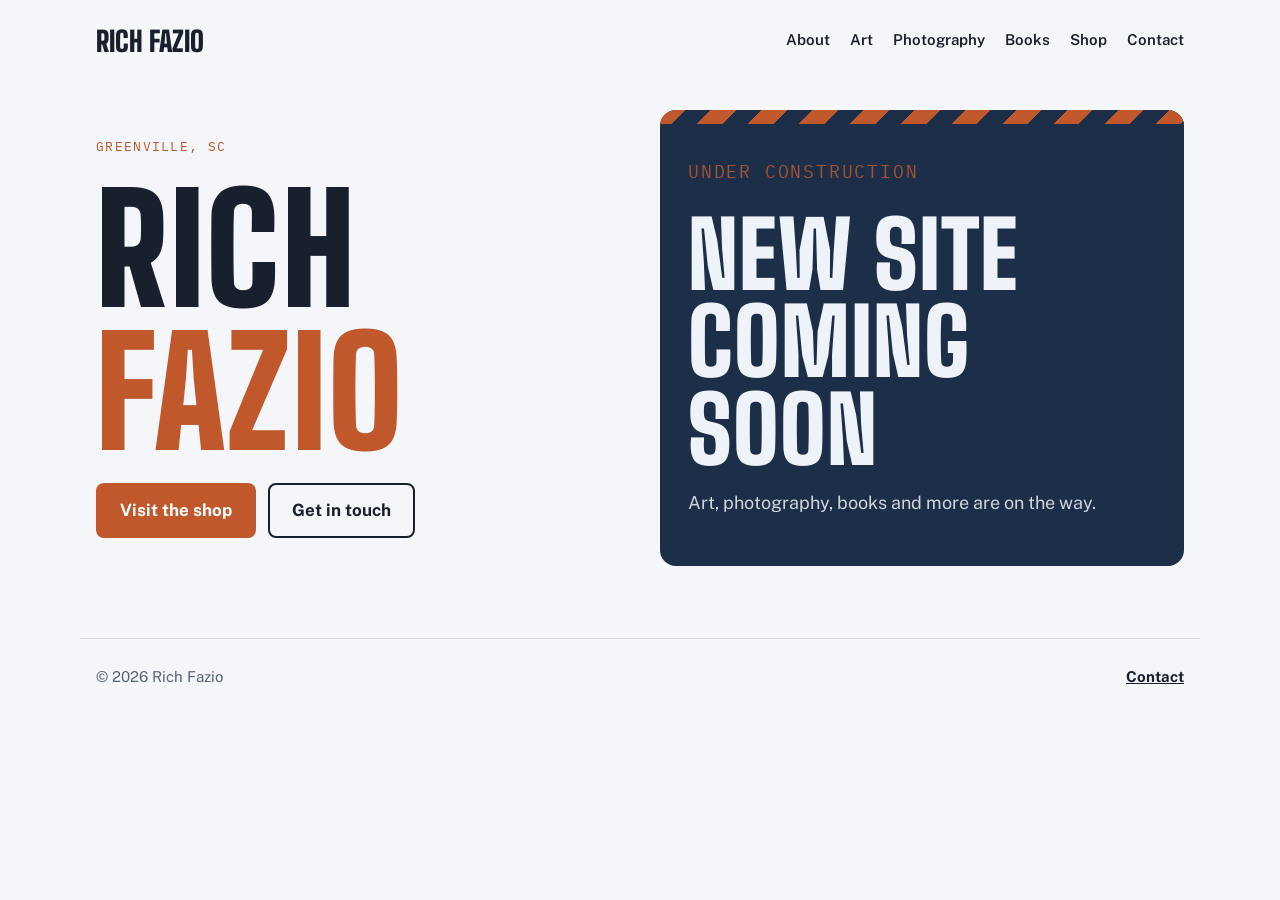
<file: index.html>
<!doctype html>
<html lang="en">
<head>
<meta charset="utf-8">
<meta name="viewport" content="width=device-width, initial-scale=1, viewport-fit=cover">
<title>Rich Fazio</title>
<meta name="description" content="Rich Fazio, Greenville, SC.">
<link rel="preconnect" href="https://fonts.googleapis.com">
<link rel="preconnect" href="https://fonts.gstatic.com" crossorigin>
<link rel="stylesheet" href="https://fonts.googleapis.com/css2?family=Big+Shoulders+Display:wght@700;800;900&family=Public+Sans:ital,wght@0,400;0,600;0,700;1,400&family=IBM+Plex+Mono:wght@500&display=swap">
<link rel="stylesheet" href="styles.css">
</head>
<body>
<header class="top">
  <div class="wrap">
    <a class="mark" href="index.html">Rich Fazio</a>
    <nav aria-label="Main">
      <a href="about.html">About</a>
      <a href="art.html">Art</a>
      <a href="photography.html">Photography</a>
      <a href="books.html">Books</a>
      <a href="shop.html">Shop</a>
      <a href="contact.html">Contact</a>
    </nav>
  </div>
</header>

<main>
  <section class="wrap hero">
    <div class="hero-text">
      <p class="label">Greenville, SC</p>
      <h1>Rich <span>Fazio</span></h1>
      <div class="btns">
        <a class="btn" href="shop.html">Visit the shop</a>
        <a class="btn alt" href="contact.html">Get in touch</a>
      </div>
    </div>
    <div class="construction">
      <p class="label">Under construction</p>
      <h2>New site coming soon</h2>
      <p>Art, photography, books and more are on the way.</p>
    </div>
  </section>
</main>

<footer>
  <div class="wrap">
    <span>© 2026 Rich Fazio</span>
    <a href="contact.html">Contact</a>
  </div>
</footer>
</body>
</html>
</file>
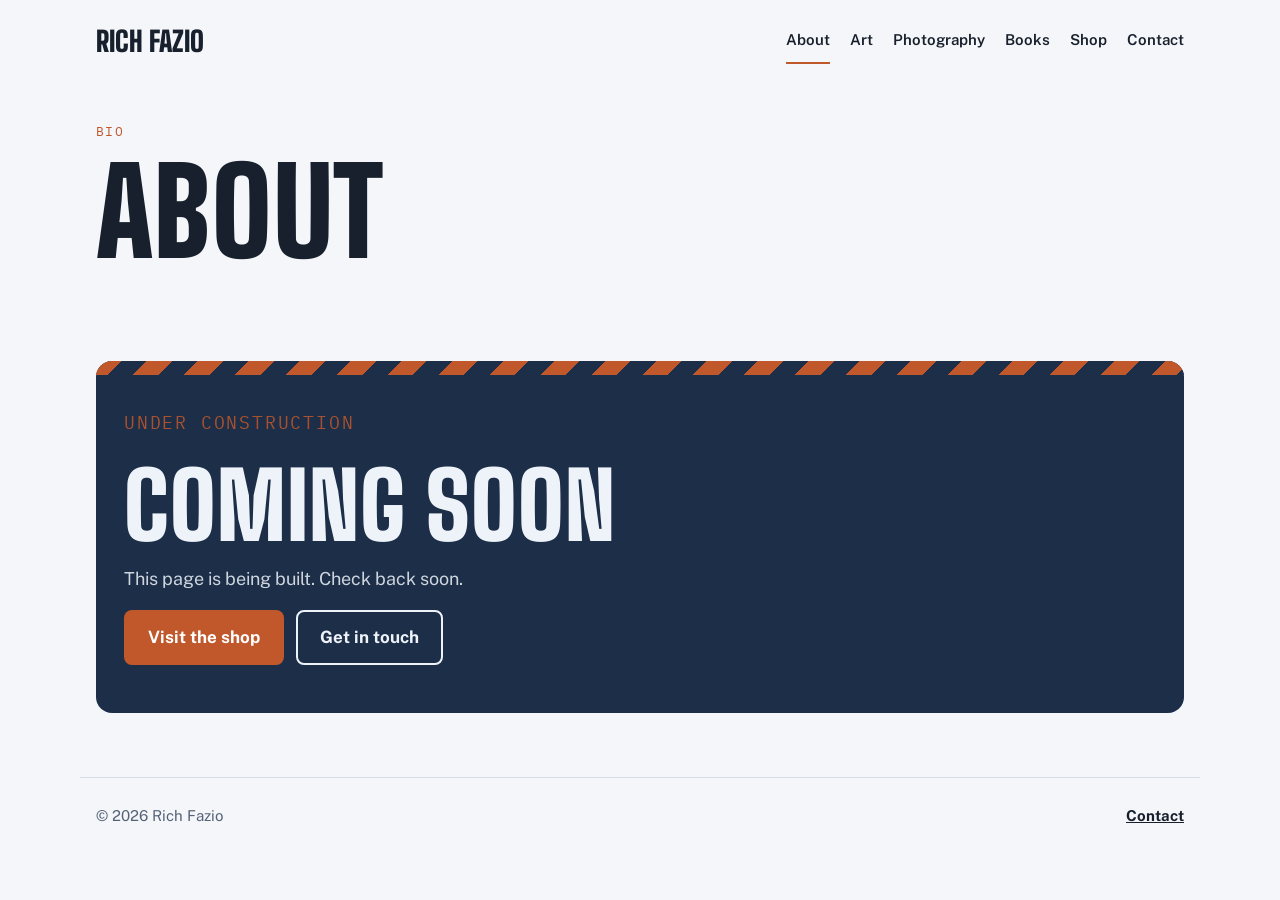
<file: about.html>
<!doctype html>
<html lang="en">
<head>
<meta charset="utf-8">
<meta name="viewport" content="width=device-width, initial-scale=1, viewport-fit=cover">
<title>About · Rich Fazio</title>
<link rel="preconnect" href="https://fonts.googleapis.com">
<link rel="preconnect" href="https://fonts.gstatic.com" crossorigin>
<link rel="stylesheet" href="https://fonts.googleapis.com/css2?family=Big+Shoulders+Display:wght@700;800;900&family=Public+Sans:ital,wght@0,400;0,600;0,700;1,400&family=IBM+Plex+Mono:wght@500&display=swap">
<link rel="stylesheet" href="styles.css">
</head>
<body>
<header class="top">
  <div class="wrap">
    <a class="mark" href="index.html">Rich Fazio</a>
    <nav aria-label="Main">
      <a href="about.html" aria-current="page">About</a>
      <a href="art.html">Art</a>
      <a href="photography.html">Photography</a>
      <a href="books.html">Books</a>
      <a href="shop.html">Shop</a>
      <a href="contact.html">Contact</a>
    </nav>
  </div>
</header>

<main>
  <div class="wrap page-title"><p class="label">Bio</p><h1>About</h1></div>
  <section class="wrap section">
    <div class="construction">
      <p class="label">Under construction</p>
      <h2>Coming soon</h2>
      <p>This page is being built. Check back soon.</p>
      <div class="btns"><a class="btn" href="shop.html">Visit the shop</a><a class="btn alt" href="contact.html">Get in touch</a></div>
    </div>
  </section>
</main>

<footer>
  <div class="wrap">
    <span>© 2026 Rich Fazio</span>
    <a href="contact.html">Contact</a>
  </div>
</footer>
</body>
</html>
</file>
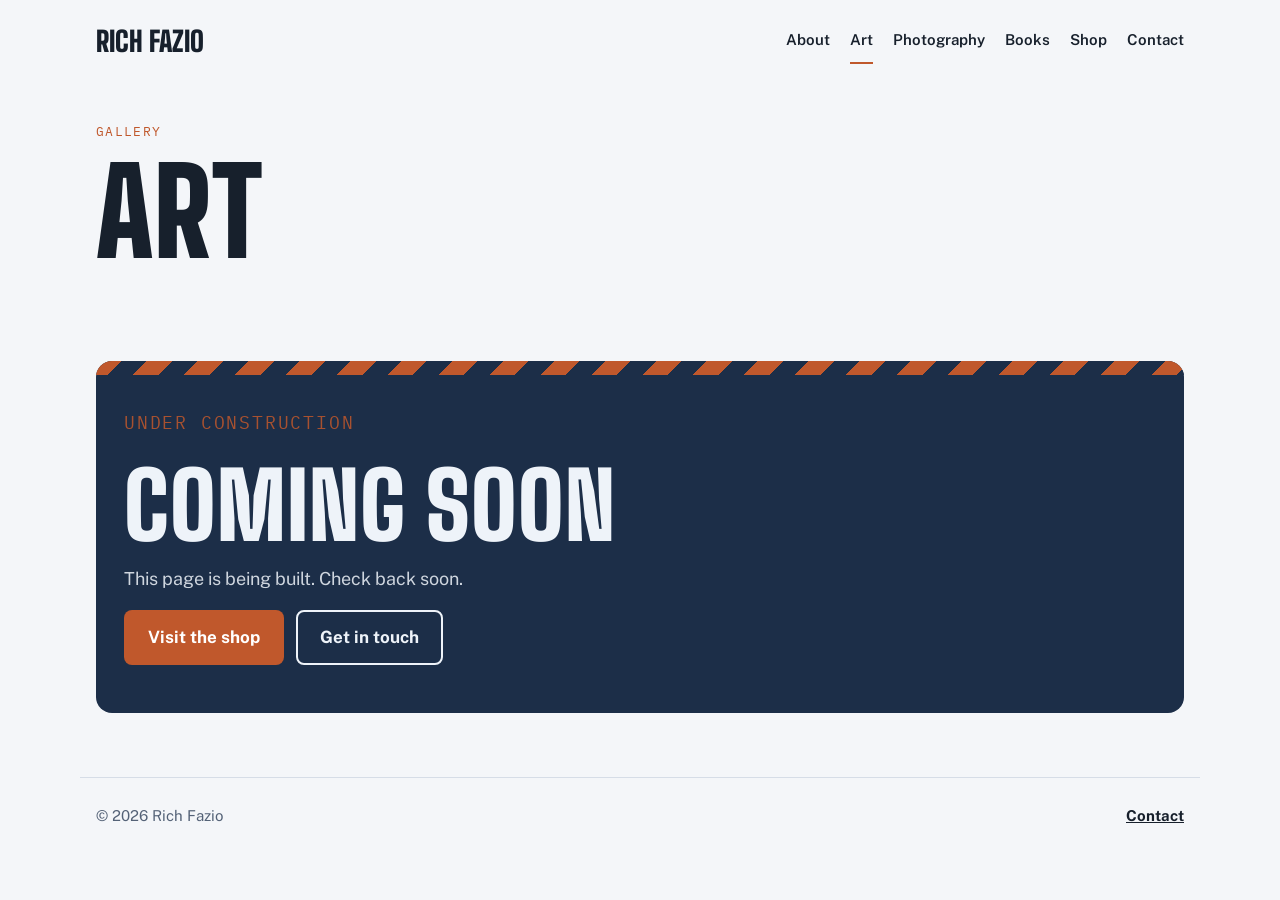
<file: art.html>
<!doctype html>
<html lang="en">
<head>
<meta charset="utf-8">
<meta name="viewport" content="width=device-width, initial-scale=1, viewport-fit=cover">
<title>Art · Rich Fazio</title>
<link rel="preconnect" href="https://fonts.googleapis.com">
<link rel="preconnect" href="https://fonts.gstatic.com" crossorigin>
<link rel="stylesheet" href="https://fonts.googleapis.com/css2?family=Big+Shoulders+Display:wght@700;800;900&family=Public+Sans:ital,wght@0,400;0,600;0,700;1,400&family=IBM+Plex+Mono:wght@500&display=swap">
<link rel="stylesheet" href="styles.css">
</head>
<body>
<header class="top">
  <div class="wrap">
    <a class="mark" href="index.html">Rich Fazio</a>
    <nav aria-label="Main">
      <a href="about.html">About</a>
      <a href="art.html" aria-current="page">Art</a>
      <a href="photography.html">Photography</a>
      <a href="books.html">Books</a>
      <a href="shop.html">Shop</a>
      <a href="contact.html">Contact</a>
    </nav>
  </div>
</header>

<main>
  <div class="wrap page-title"><p class="label">Gallery</p><h1>Art</h1></div>
  <section class="wrap section">
    <div class="construction">
      <p class="label">Under construction</p>
      <h2>Coming soon</h2>
      <p>This page is being built. Check back soon.</p>
      <div class="btns"><a class="btn" href="shop.html">Visit the shop</a><a class="btn alt" href="contact.html">Get in touch</a></div>
    </div>
  </section>
</main>

<footer>
  <div class="wrap">
    <span>© 2026 Rich Fazio</span>
    <a href="contact.html">Contact</a>
  </div>
</footer>
</body>
</html>
</file>
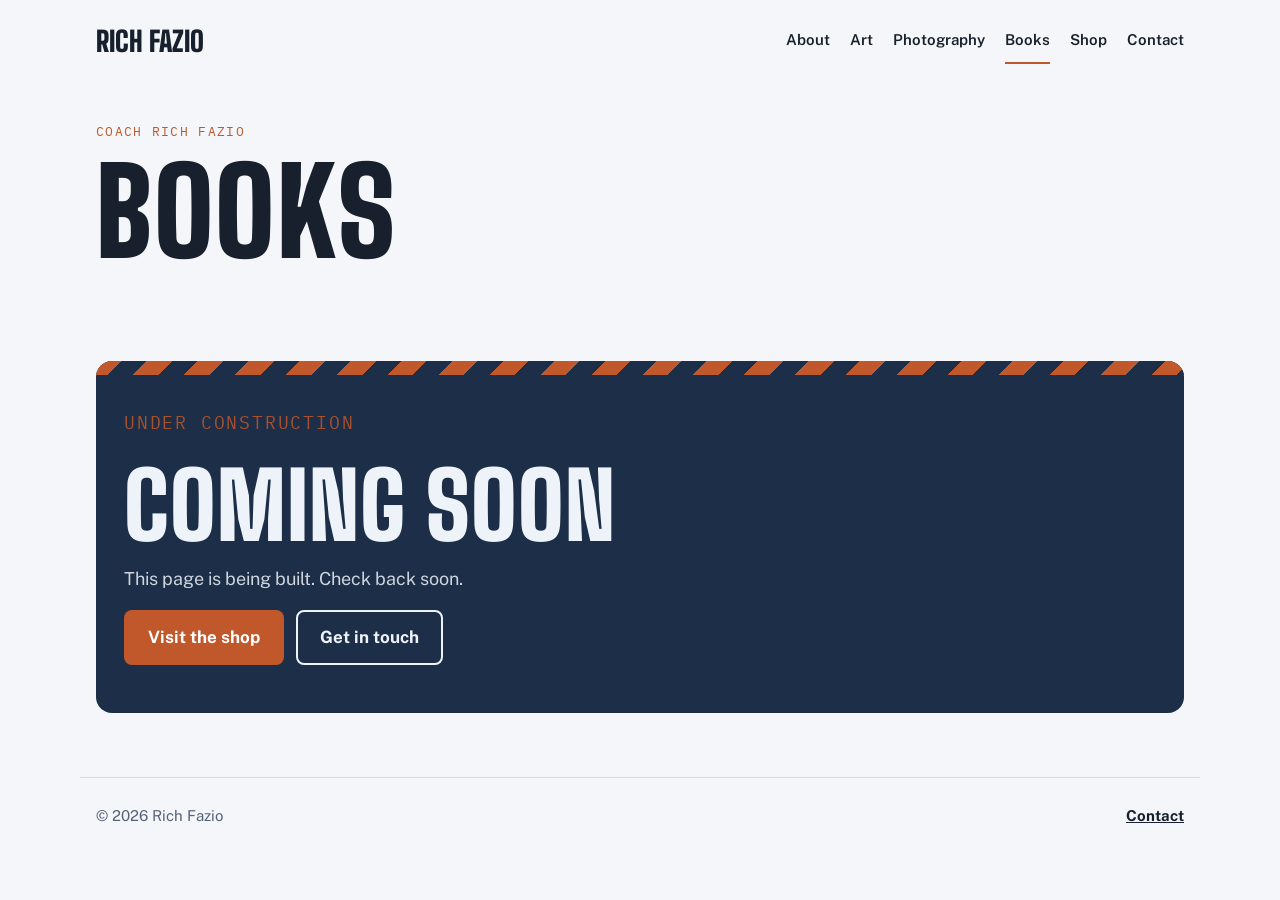
<file: books.html>
<!doctype html>
<html lang="en">
<head>
<meta charset="utf-8">
<meta name="viewport" content="width=device-width, initial-scale=1, viewport-fit=cover">
<title>Books · Rich Fazio</title>
<link rel="preconnect" href="https://fonts.googleapis.com">
<link rel="preconnect" href="https://fonts.gstatic.com" crossorigin>
<link rel="stylesheet" href="https://fonts.googleapis.com/css2?family=Big+Shoulders+Display:wght@700;800;900&family=Public+Sans:ital,wght@0,400;0,600;0,700;1,400&family=IBM+Plex+Mono:wght@500&display=swap">
<link rel="stylesheet" href="styles.css">
</head>
<body>
<header class="top">
  <div class="wrap">
    <a class="mark" href="index.html">Rich Fazio</a>
    <nav aria-label="Main">
      <a href="about.html">About</a>
      <a href="art.html">Art</a>
      <a href="photography.html">Photography</a>
      <a href="books.html" aria-current="page">Books</a>
      <a href="shop.html">Shop</a>
      <a href="contact.html">Contact</a>
    </nav>
  </div>
</header>

<main>
  <div class="wrap page-title"><p class="label">Coach Rich Fazio</p><h1>Books</h1></div>
  <section class="wrap section">
    <div class="construction">
      <p class="label">Under construction</p>
      <h2>Coming soon</h2>
      <p>This page is being built. Check back soon.</p>
      <div class="btns"><a class="btn" href="shop.html">Visit the shop</a><a class="btn alt" href="contact.html">Get in touch</a></div>
    </div>
  </section>
</main>

<footer>
  <div class="wrap">
    <span>© 2026 Rich Fazio</span>
    <a href="contact.html">Contact</a>
  </div>
</footer>
</body>
</html>
</file>
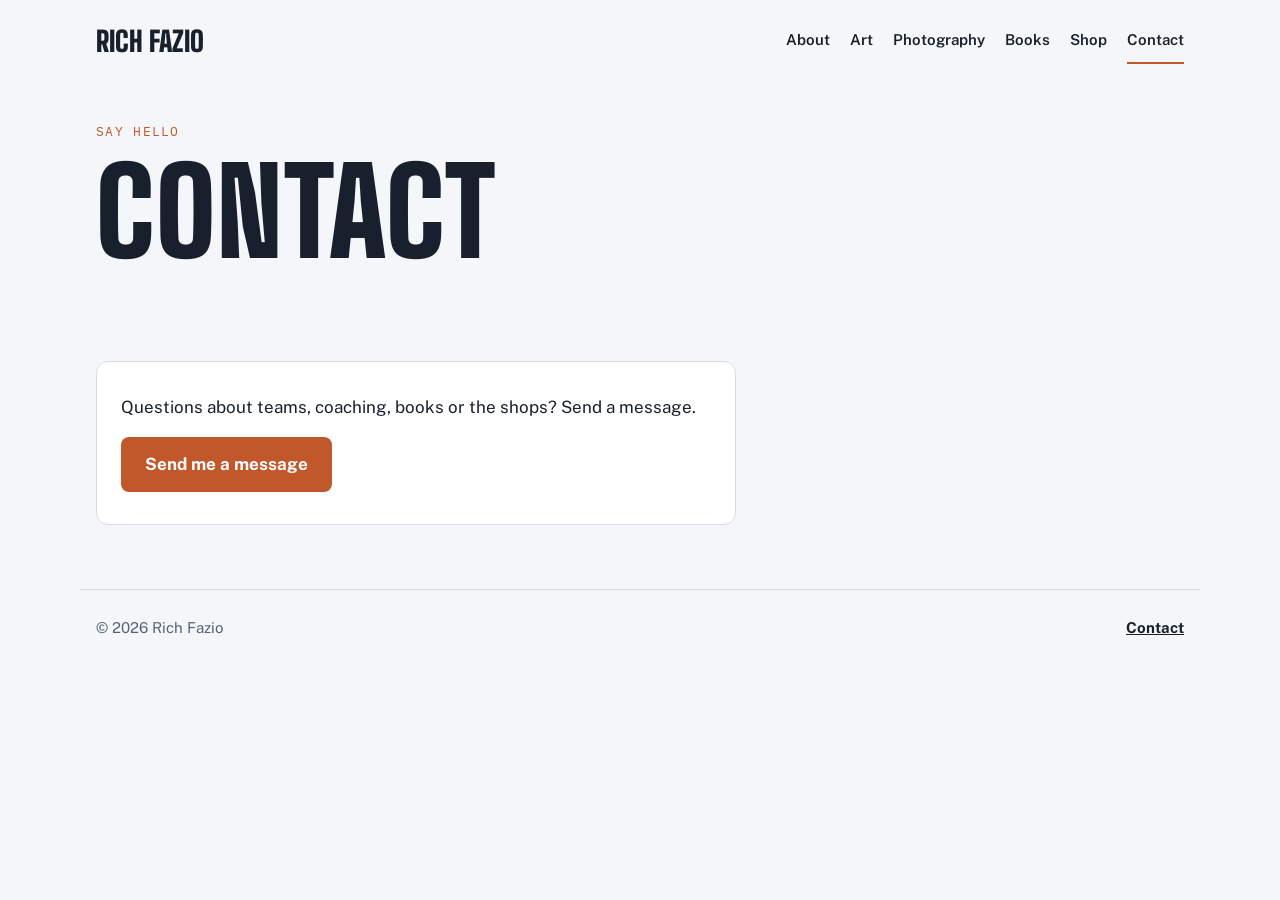
<file: contact.html>
<!doctype html>
<html lang="en">
<head>
<meta charset="utf-8">
<meta name="viewport" content="width=device-width, initial-scale=1, viewport-fit=cover">
<title>Contact · Rich Fazio</title>
<link rel="preconnect" href="https://fonts.googleapis.com">
<link rel="preconnect" href="https://fonts.gstatic.com" crossorigin>
<link rel="stylesheet" href="https://fonts.googleapis.com/css2?family=Big+Shoulders+Display:wght@700;800;900&family=Public+Sans:ital,wght@0,400;0,600;0,700;1,400&family=IBM+Plex+Mono:wght@500&display=swap">
<link rel="stylesheet" href="styles.css">
</head>
<body>
<header class="top">
  <div class="wrap">
    <a class="mark" href="index.html">Rich Fazio</a>
    <nav aria-label="Main">
      <a href="about.html">About</a>
      <a href="art.html">Art</a>
      <a href="photography.html">Photography</a>
      <a href="books.html">Books</a>
      <a href="shop.html">Shop</a>
      <a href="contact.html" aria-current="page">Contact</a>
    </nav>
  </div>
</header>

<main>
  <div class="wrap page-title"><p class="label">Say hello</p><h1>Contact</h1></div>
  <section class="wrap section">
    <div class="contact">
      <p>Questions about teams, coaching, books or the shops? Send a message.</p>
      <a class="btn" href="https://shoppagesandpastimes.com/pages/contact">Send me a message</a>
    </div>
  </section>
</main>

<footer>
  <div class="wrap">
    <span>© 2026 Rich Fazio</span>
    <a href="contact.html">Contact</a>
  </div>
</footer>
</body>
</html>
</file>
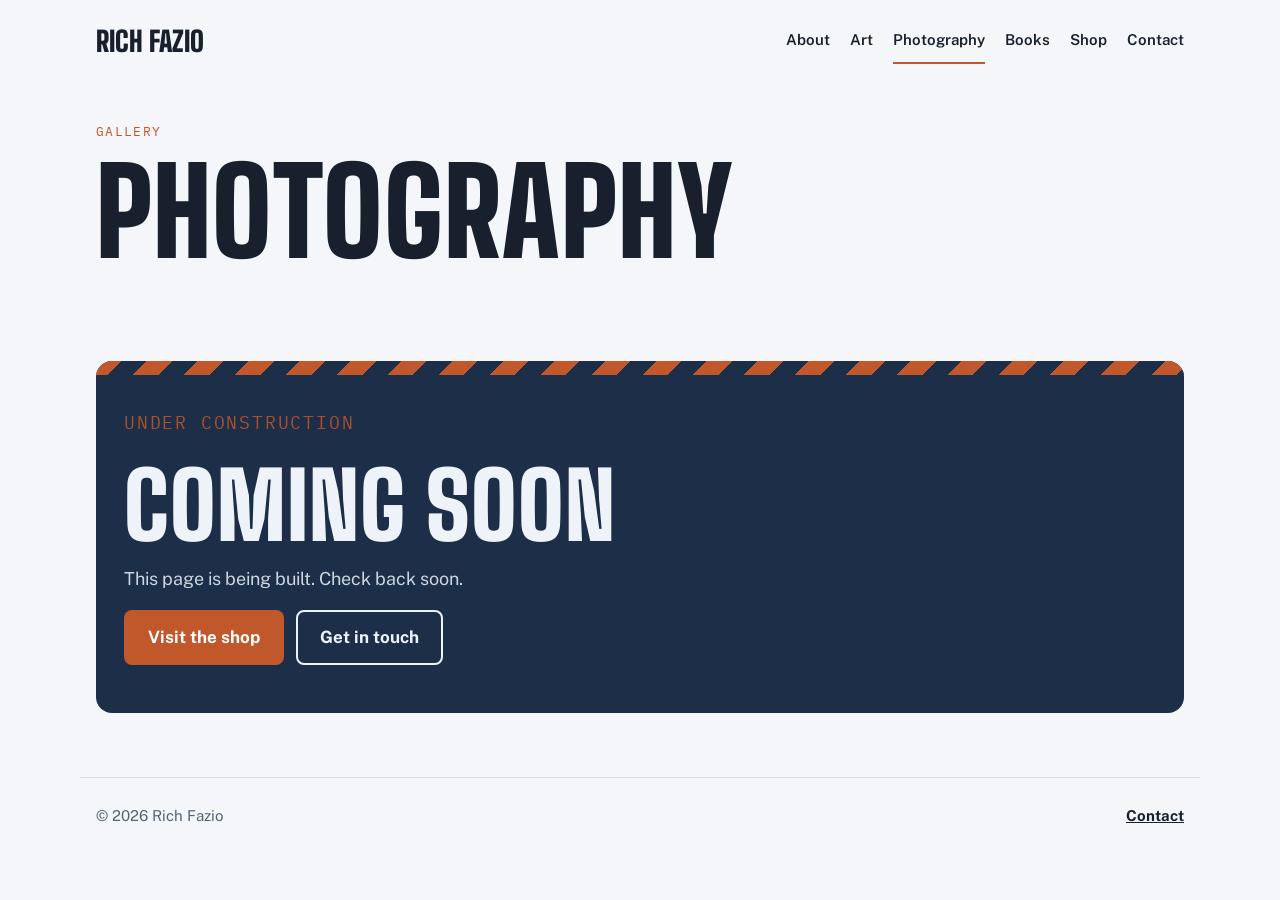
<file: photography.html>
<!doctype html>
<html lang="en">
<head>
<meta charset="utf-8">
<meta name="viewport" content="width=device-width, initial-scale=1, viewport-fit=cover">
<title>Photography · Rich Fazio</title>
<link rel="preconnect" href="https://fonts.googleapis.com">
<link rel="preconnect" href="https://fonts.gstatic.com" crossorigin>
<link rel="stylesheet" href="https://fonts.googleapis.com/css2?family=Big+Shoulders+Display:wght@700;800;900&family=Public+Sans:ital,wght@0,400;0,600;0,700;1,400&family=IBM+Plex+Mono:wght@500&display=swap">
<link rel="stylesheet" href="styles.css">
</head>
<body>
<header class="top">
  <div class="wrap">
    <a class="mark" href="index.html">Rich Fazio</a>
    <nav aria-label="Main">
      <a href="about.html">About</a>
      <a href="art.html">Art</a>
      <a href="photography.html" aria-current="page">Photography</a>
      <a href="books.html">Books</a>
      <a href="shop.html">Shop</a>
      <a href="contact.html">Contact</a>
    </nav>
  </div>
</header>

<main>
  <div class="wrap page-title"><p class="label">Gallery</p><h1>Photography</h1></div>
  <section class="wrap section">
    <div class="construction">
      <p class="label">Under construction</p>
      <h2>Coming soon</h2>
      <p>This page is being built. Check back soon.</p>
      <div class="btns"><a class="btn" href="shop.html">Visit the shop</a><a class="btn alt" href="contact.html">Get in touch</a></div>
    </div>
  </section>
</main>

<footer>
  <div class="wrap">
    <span>© 2026 Rich Fazio</span>
    <a href="contact.html">Contact</a>
  </div>
</footer>
</body>
</html>
</file>
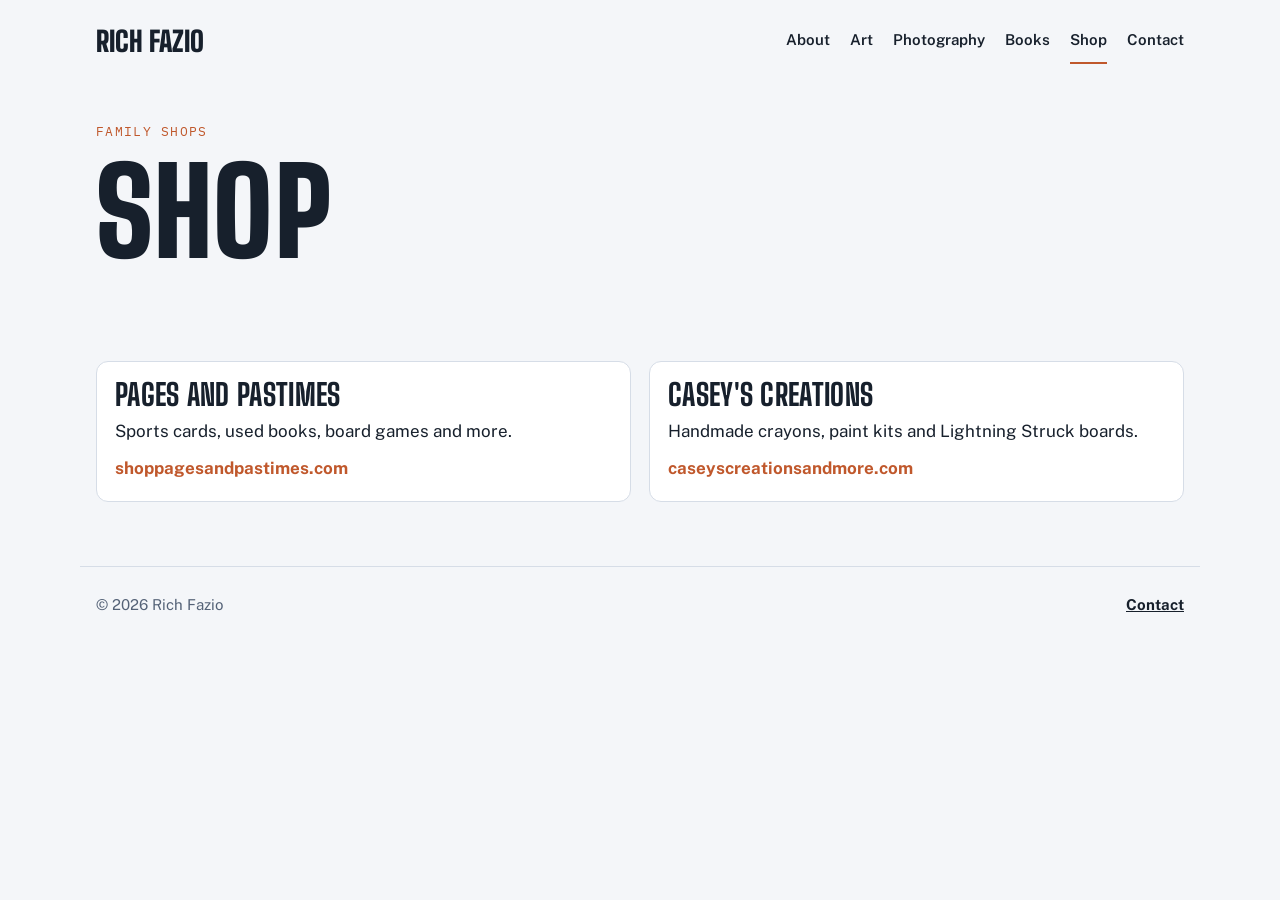
<file: shop.html>
<!doctype html>
<html lang="en">
<head>
<meta charset="utf-8">
<meta name="viewport" content="width=device-width, initial-scale=1, viewport-fit=cover">
<title>Shop · Rich Fazio</title>
<link rel="preconnect" href="https://fonts.googleapis.com">
<link rel="preconnect" href="https://fonts.gstatic.com" crossorigin>
<link rel="stylesheet" href="https://fonts.googleapis.com/css2?family=Big+Shoulders+Display:wght@700;800;900&family=Public+Sans:ital,wght@0,400;0,600;0,700;1,400&family=IBM+Plex+Mono:wght@500&display=swap">
<link rel="stylesheet" href="styles.css">
</head>
<body>
<header class="top">
  <div class="wrap">
    <a class="mark" href="index.html">Rich Fazio</a>
    <nav aria-label="Main">
      <a href="about.html">About</a>
      <a href="art.html">Art</a>
      <a href="photography.html">Photography</a>
      <a href="books.html">Books</a>
      <a href="shop.html" aria-current="page">Shop</a>
      <a href="contact.html">Contact</a>
    </nav>
  </div>
</header>

<main>
  <div class="wrap page-title"><p class="label">Family shops</p><h1>Shop</h1></div>
  <section class="wrap section">
    <div class="cards">
      <a class="card shop" href="https://shoppagesandpastimes.com"><h3>Pages and Pastimes</h3><p>Sports cards, used books, board games and more.</p><span class="go">shoppagesandpastimes.com</span></a>
      <a class="card shop" href="https://caseyscreationsandmore.com"><h3>Casey's Creations</h3><p>Handmade crayons, paint kits and Lightning Struck boards.</p><span class="go">caseyscreationsandmore.com</span></a>
    </div>
  </section>
</main>

<footer>
  <div class="wrap">
    <span>© 2026 Rich Fazio</span>
    <a href="contact.html">Contact</a>
  </div>
</footer>
</body>
</html>
</file>
<file: styles.css>
/* Rich Fazio: photo-first personal site. Slate-blue pages, ballpark scoreboard type, one clay accent. */
:root {
  --bg: #F4F6F9;
  --paper: #FFFFFF;
  --ink: #17202C;
  --muted: #546277;
  --line: #D6DDE7;
  --slot: #E3E9F1;
  --slot-ink: #5A6A80;
  --board: #1C2E48;
  --board-ink: #EEF3F9;
  --accent: #C0582C;
  --accent-ink: #FFFFFF;
  --display: 'Big Shoulders Display', 'Arial Narrow', sans-serif;
  --body: 'Public Sans', system-ui, sans-serif;
  --mono: 'IBM Plex Mono', ui-monospace, monospace;
}
@media (prefers-color-scheme: dark) {
  :root:not([data-theme="light"]) {
    --bg: #10151C; --paper: #171F29; --ink: #E7EDF4; --muted: #A4B2C4; --line: #2A3646;
    --slot: #1E2835; --slot-ink: #94A4B9; --board: #0B121C; --board-ink: #E7EDF4; --accent: #DD7A4F; --accent-ink: #10151C;
    color-scheme: dark;
  }
}
:root[data-theme="dark"] {
  --bg: #10151C; --paper: #171F29; --ink: #E7EDF4; --muted: #A4B2C4; --line: #2A3646;
  --slot: #1E2835; --slot-ink: #94A4B9; --board: #0B121C; --board-ink: #E7EDF4; --accent: #DD7A4F; --accent-ink: #10151C;
  color-scheme: dark;
}
* { box-sizing: border-box; }
body { margin: 0; background: var(--bg); color: var(--ink); font-family: var(--body); font-size: 17px; line-height: 1.6; }
img { max-width: 100%; }
a { color: inherit; }
a:focus-visible { outline: 3px solid var(--accent); outline-offset: 3px; border-radius: 4px; }
.wrap { max-width: 1120px; margin: 0 auto; padding-left: max(16px, env(safe-area-inset-left, 0px)); padding-right: max(16px, env(safe-area-inset-right, 0px)); }
h1, h2, h3 { margin: 0; font-family: var(--display); text-transform: uppercase; letter-spacing: 0.01em; line-height: 0.95; text-wrap: balance; }
p { margin: 0; }
.label { font-family: var(--mono); font-size: 13px; letter-spacing: 0.1em; text-transform: uppercase; color: var(--accent); }
.fill { color: var(--slot-ink); font-style: italic; }

/* Header */
.top .wrap { display: flex; flex-wrap: wrap; align-items: center; justify-content: space-between; gap: 8px 24px; padding-block: 18px; }
.mark { font-family: var(--display); font-weight: 900; font-size: 28px; text-transform: uppercase; text-decoration: none; }
.top nav { display: flex; flex-wrap: wrap; gap: 0 20px; font-weight: 600; font-size: 15px; }
.top nav a { text-decoration: none; padding-block: 10px; border-bottom: 2px solid transparent; }
.top nav a:hover, .top nav a[aria-current="page"] { border-color: var(--accent); }

/* Shared pieces */
.btns { display: flex; flex-wrap: wrap; gap: 12px; }
.btn { display: inline-block; text-decoration: none; font-weight: 700; padding: 14px 24px; border-radius: 8px; background: var(--accent); color: var(--accent-ink); }
.btn.alt { background: transparent; color: var(--ink); border: 2px solid var(--ink); padding: 12px 22px; }
.slot { background: var(--slot); color: var(--slot-ink); border: 2px dashed var(--line); border-radius: 12px; display: grid; place-items: center; text-align: center; padding: 16px; font-weight: 600; font-size: 15px; min-height: 160px; }
.section { padding-block: 64px; }
.section + .section { padding-top: 0; }
.head { display: flex; flex-wrap: wrap; justify-content: space-between; align-items: flex-end; gap: 10px; margin-bottom: 22px; }
.head h2 { font-size: clamp(40px, 6vw, 60px); font-weight: 900; }
.head a { font-weight: 700; color: var(--accent); }
.page-title { padding-block: 40px 28px; display: grid; gap: 12px; }
.page-title h1 { font-size: clamp(64px, 12vw, 120px); font-weight: 900; }

/* Home hero */
.hero { display: grid; grid-template-columns: repeat(auto-fit, minmax(300px, 1fr)); gap: 40px; align-items: center; padding-block: 28px 72px; }
.hero-text { display: grid; gap: 20px; min-width: 0; }
.hero h1 { font-size: clamp(76px, 14vw, 150px); font-weight: 900; }
.hero h1 span { display: block; color: var(--accent); }
.wall { display: grid; grid-template-columns: 1.25fr 1fr; grid-template-rows: 1fr 1fr; gap: 14px; min-width: 0; }
.wall .main { grid-row: span 2; min-height: 380px; }
@media (max-width: 560px) { .wall { grid-template-columns: 1fr 1fr; } .wall .main { grid-column: span 2; grid-row: auto; min-height: 300px; } }

/* Scoreboard */
.board { background: var(--board); color: var(--board-ink); }
.board .wrap { padding-block: 64px; display: grid; gap: 28px; }
.board h2 { font-size: clamp(44px, 7vw, 72px); font-weight: 900; }
.feats { display: grid; grid-template-columns: repeat(auto-fit, minmax(220px, 1fr)); gap: 2px; background: var(--line); border: 2px solid var(--line); border-radius: 12px; overflow: hidden; }
.board .feats { background: rgba(238,243,249,0.14); border-color: rgba(238,243,249,0.14); }
.feat { background: var(--board); padding: 22px 20px; display: grid; gap: 6px; align-content: start; min-height: 130px; }
.feat .yr { font-family: var(--mono); font-size: 14px; color: var(--accent); }
.feat h3 { font-size: 28px; font-weight: 800; opacity: 0.75; }

/* Grids */
.grid3 { display: grid; grid-template-columns: repeat(auto-fit, minmax(220px, 1fr)); gap: 14px; }
.grid3 .slot { aspect-ratio: 4 / 5; min-height: 0; }
.grid3.wide .slot { aspect-ratio: 3 / 2; }
.cards { display: grid; grid-template-columns: repeat(auto-fit, minmax(260px, 1fr)); gap: 18px; }
.cards.narrow { grid-template-columns: repeat(auto-fill, minmax(220px, 280px)); }
.card { background: var(--paper); border: 1px solid var(--line); border-radius: 12px; padding: 18px; display: grid; gap: 10px; align-content: start; text-decoration: none; }
.card .slot { aspect-ratio: 3 / 4; min-height: 0; }
.card.shop .slot { aspect-ratio: 3 / 2; }
.card h3 { font-size: 30px; font-weight: 800; }
.card .go { font-weight: 700; color: var(--accent); }
a.card:hover { border-color: var(--accent); }

/* About */
.about { display: grid; grid-template-columns: repeat(auto-fit, minmax(280px, 1fr)); gap: 36px; align-items: start; }
.about .slot { aspect-ratio: 4 / 5; min-height: 0; }
.prose { display: grid; gap: 16px; max-width: 40em; min-width: 0; }

/* Contact */
.contact { background: var(--paper); border: 1px solid var(--line); border-radius: 12px; padding: 32px 24px; display: grid; gap: 16px; justify-items: start; max-width: 640px; }

/* Under construction */
.construction { background: var(--board); color: var(--board-ink); border-radius: 16px; padding: 48px 28px; display: grid; gap: 16px; justify-items: start; position: relative; overflow: hidden; }
.construction::before { content: ""; position: absolute; inset: 0 0 auto 0; height: 14px; background: repeating-linear-gradient(135deg, var(--accent) 0 18px, var(--board) 18px 36px); }
.construction h2 { font-size: clamp(48px, 9vw, 92px); font-weight: 900; margin-top: 8px; }
.construction p { font-size: 18px; opacity: 0.85; max-width: 32em; }
.construction .btn.alt { color: var(--board-ink); border-color: var(--board-ink); }

footer .wrap { border-top: 1px solid var(--line); padding-block: 26px 40px; display: flex; flex-wrap: wrap; justify-content: space-between; gap: 12px; font-size: 15px; color: var(--muted); }
footer a { font-weight: 700; color: var(--ink); }
@media (prefers-reduced-motion: reduce) { * { transition: none !important; } }
</file>
